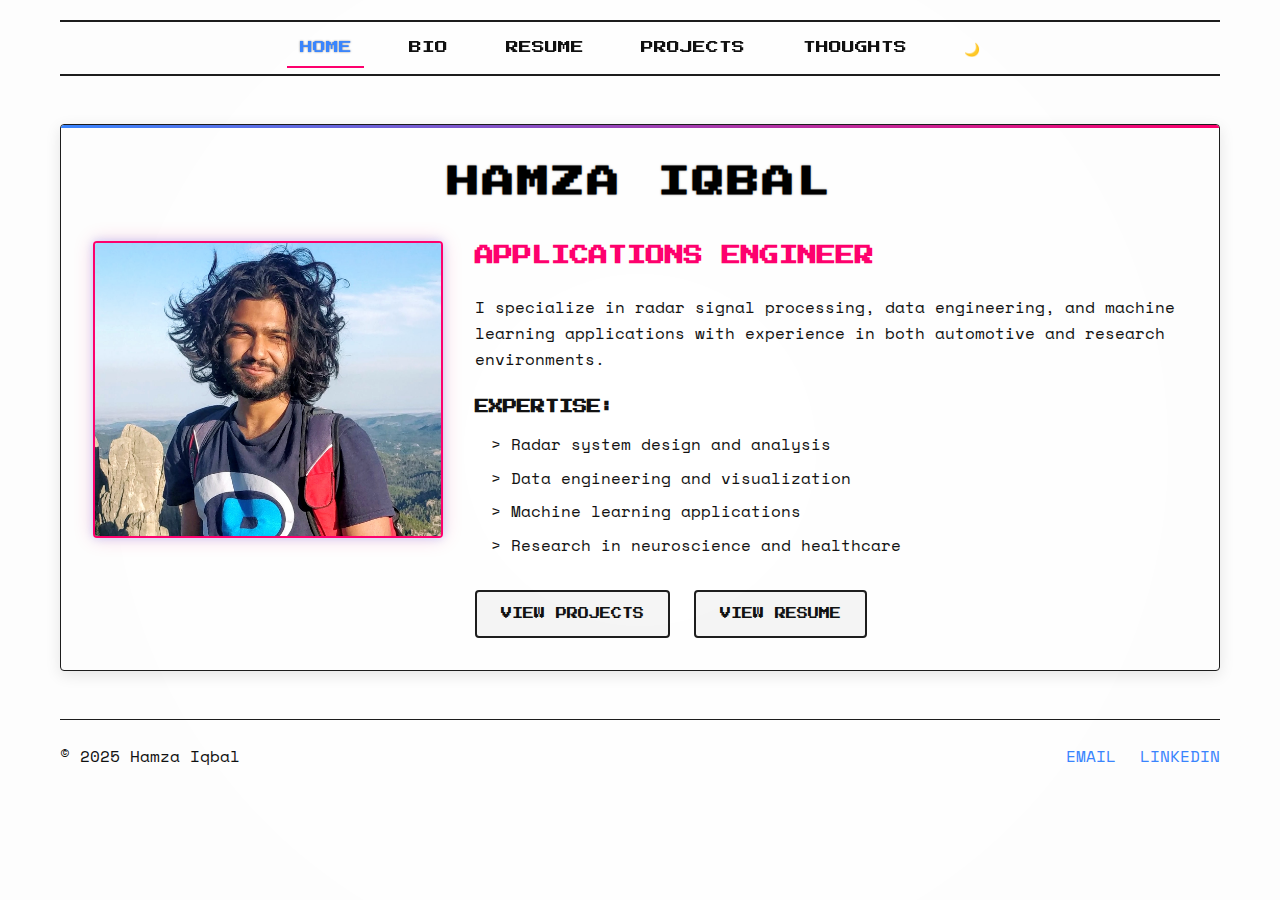
<file: index.html>
<!DOCTYPE html>
<html lang="en">
<head>
    <meta charset="UTF-8">
    <meta name="viewport" content="width=device-width, initial-scale=1.0">
    <title>Hamza Iqbal | Radar Systems Engineer</title>
    <link rel="stylesheet" href="styles.css">
    <link href="https://fonts.googleapis.com/css2?family=VT323&family=Press+Start+2P&family=Space+Mono:wght@400;700&display=swap" rel="stylesheet">
</head>
<body>
    <div class="retro-container">
        <nav>
            <ul>
                <li><a href="index.html" class="active">HOME</a></li>
                <li><a href="bio.html">BIO</a></li>
                <li><a href="resume.html">RESUME</a></li>
                <li><a href="projects.html">PROJECTS</a></li>
                <li><a href="thoughts.html">THOUGHTS</a></li>
                <li>
                    <a href="#" id="theme-toggle">🌙</a>
                </li>
            </ul>
        </nav>

        <main>
            <section id="home" class="content-section">
                <div class="glitch-box">
                    <h2 class="glitch" data-text="HAMZA IQBAL">HAMZA IQBAL</h2>
                </div>
                <div class="home-content">
                    <div class="profile-pic-container">
                        <img src="pictures/hamza_profile_pic.JPG" alt="Hamza Iqbal" class="profile-pic">
                    </div>
                    <div class="home-intro">
                        <h3>APPLICATIONS ENGINEER</h3>
                        <p>I specialize in radar signal processing, data engineering, and machine learning applications with experience in both automotive and research environments.</p>
                        
                        <div class="home-expertise">
                            <h4>EXPERTISE:</h4>
                            <ul>
                                <li>> Radar system design and analysis</li>
                                <li>> Data engineering and visualization</li>
                                <li>> Machine learning applications</li>
                                <li>> Research in neuroscience and healthcare</li>
                            </ul>
                        </div>
                        
                        <div class="home-links">
                            <a href="projects.html" class="home-button">VIEW PROJECTS</a>
                            <a href="resume.html" class="home-button">VIEW RESUME</a>
                        </div>
                    </div>
                </div>
            </section>
        </main>

        <footer>
            <div class="footer-content">
                <p>&copy; 2025 Hamza Iqbal</p>
                <div class="footer-links">
                    <a href="mailto:1hamzaiqbal@gmail.com">EMAIL</a>
                    <a href="https://linkedin.com/in/1hamzaiqbal" target="_blank">LINKEDIN</a>
                </div>
            </div>
        </footer>
    </div>
    <div class="overlay"></div>
    <div class="scanlines"></div>
    <script src="script.js"></script>
</body>
</html>
</file>
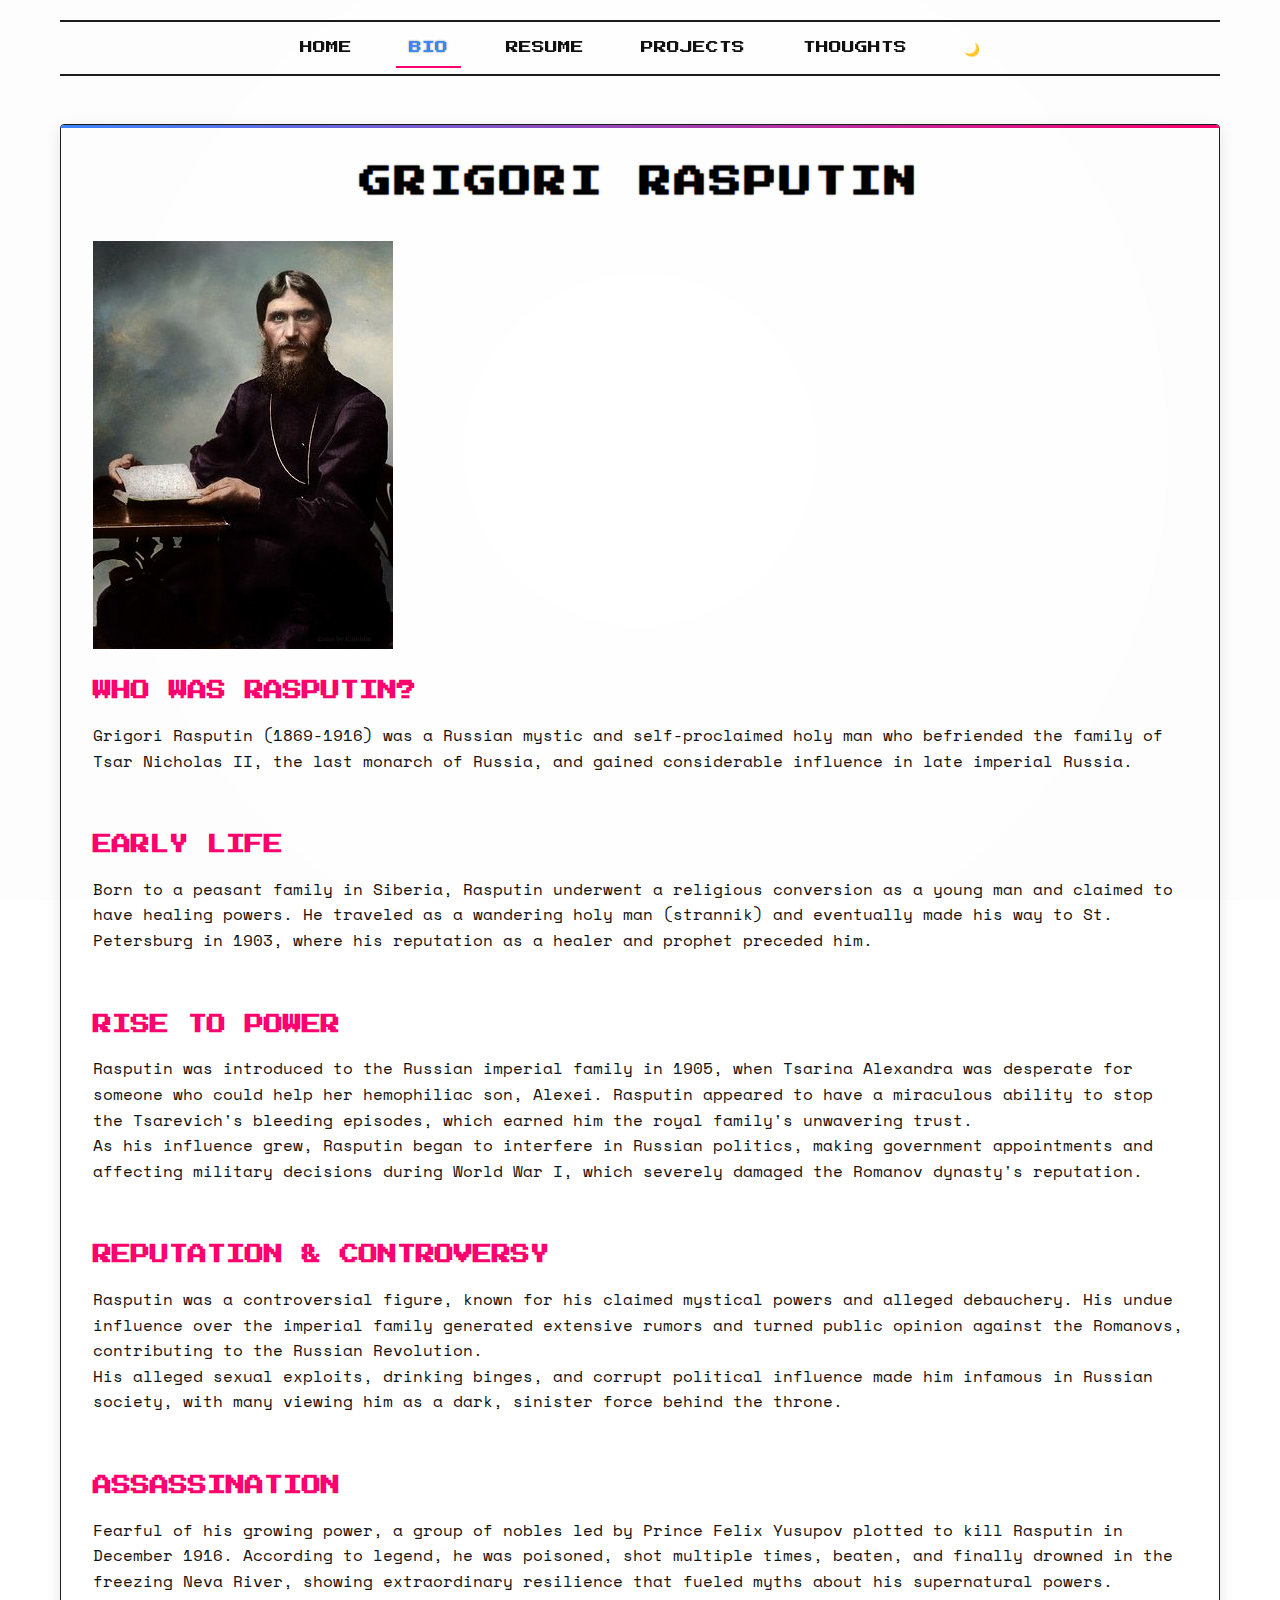
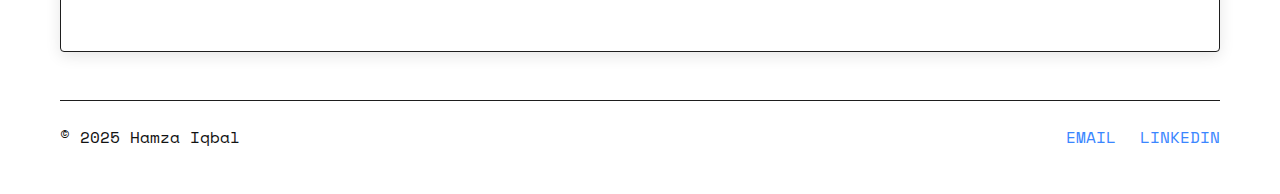
<file: bio.html>
<!DOCTYPE html>
<html lang="en">
<head>
    <meta charset="UTF-8">
    <meta name="viewport" content="width=device-width, initial-scale=1.0">
    <title>Bio | Hamza Iqbal</title>
    <link rel="stylesheet" href="styles.css">
    <link href="https://fonts.googleapis.com/css2?family=VT323&family=Press+Start+2P&family=Space+Mono:wght@400;700&display=swap" rel="stylesheet">
</head>
<body>
    <div class="retro-container">
        <nav>
            <ul>
                <li><a href="index.html">HOME</a></li>
                <li><a href="bio.html" class="active">BIO</a></li>
                <li><a href="resume.html">RESUME</a></li>
                <li><a href="projects.html">PROJECTS</a></li>
                <li><a href="thoughts.html">THOUGHTS</a></li>
                <li>
                    <a href="#" id="theme-toggle">🌙</a>
                </li>
            </ul>
        </nav>

        <main>
            <section id="bio" class="content-section">
                <div class="glitch-box">
                    <h2 class="glitch" data-text="GRIGORI RASPUTIN">GRIGORI RASPUTIN</h2>
                </div>
                
                <div class="bio-image">
                    <img src="pictures/rasputin.jpg" alt="Grigori Rasputin" style="max-width: 100%; margin-bottom: 20px;">
                </div>

                <div class="bio-content">
                    <div class="bio-section">
                        <h3>WHO WAS RASPUTIN?</h3>
                        <p>Grigori Rasputin (1869-1916) was a Russian mystic and self-proclaimed holy man who befriended the family of Tsar Nicholas II, the last monarch of Russia, and gained considerable influence in late imperial Russia.</p>
                    </div>

                    <div class="bio-section">
                        <h3>EARLY LIFE</h3>
                        <p>Born to a peasant family in Siberia, Rasputin underwent a religious conversion as a young man and claimed to have healing powers. He traveled as a wandering holy man (strannik) and eventually made his way to St. Petersburg in 1903, where his reputation as a healer and prophet preceded him.</p>
                    </div>

                    <div class="bio-section">
                        <h3>RISE TO POWER</h3>
                        <p>Rasputin was introduced to the Russian imperial family in 1905, when Tsarina Alexandra was desperate for someone who could help her hemophiliac son, Alexei. Rasputin appeared to have a miraculous ability to stop the Tsarevich's bleeding episodes, which earned him the royal family's unwavering trust.</p>
                        <p>As his influence grew, Rasputin began to interfere in Russian politics, making government appointments and affecting military decisions during World War I, which severely damaged the Romanov dynasty's reputation.</p>
                    </div>

                    <div class="bio-section">
                        <h3>REPUTATION & CONTROVERSY</h3>
                        <p>Rasputin was a controversial figure, known for his claimed mystical powers and alleged debauchery. His undue influence over the imperial family generated extensive rumors and turned public opinion against the Romanovs, contributing to the Russian Revolution.</p>
                        <p>His alleged sexual exploits, drinking binges, and corrupt political influence made him infamous in Russian society, with many viewing him as a dark, sinister force behind the throne.</p>
                    </div>

                    <div class="bio-section">
                        <h3>ASSASSINATION</h3>
                        <p>Fearful of his growing power, a group of nobles led by Prince Felix Yusupov plotted to kill Rasputin in December 1916. According to legend, he was poisoned, shot multiple times, beaten, and finally drowned in the freezing Neva River, showing extraordinary resilience that fueled myths about his supernatural powers.</p>
                    </div>
                </div>
            </section>
        </main>

        <footer>
            <div class="footer-content">
                <p>&copy; 2025 Hamza Iqbal</p>
                <div class="footer-links">
                    <a href="mailto:1hamzaiqbal@gmail.com">EMAIL</a>
                    <a href="https://linkedin.com/in/1hamzaiqbal" target="_blank">LINKEDIN</a>
                </div>
            </div>
        </footer>
    </div>
    <div class="overlay"></div>
    <div class="scanlines"></div>
    <script src="script.js"></script>
</body>
</html>
</file>
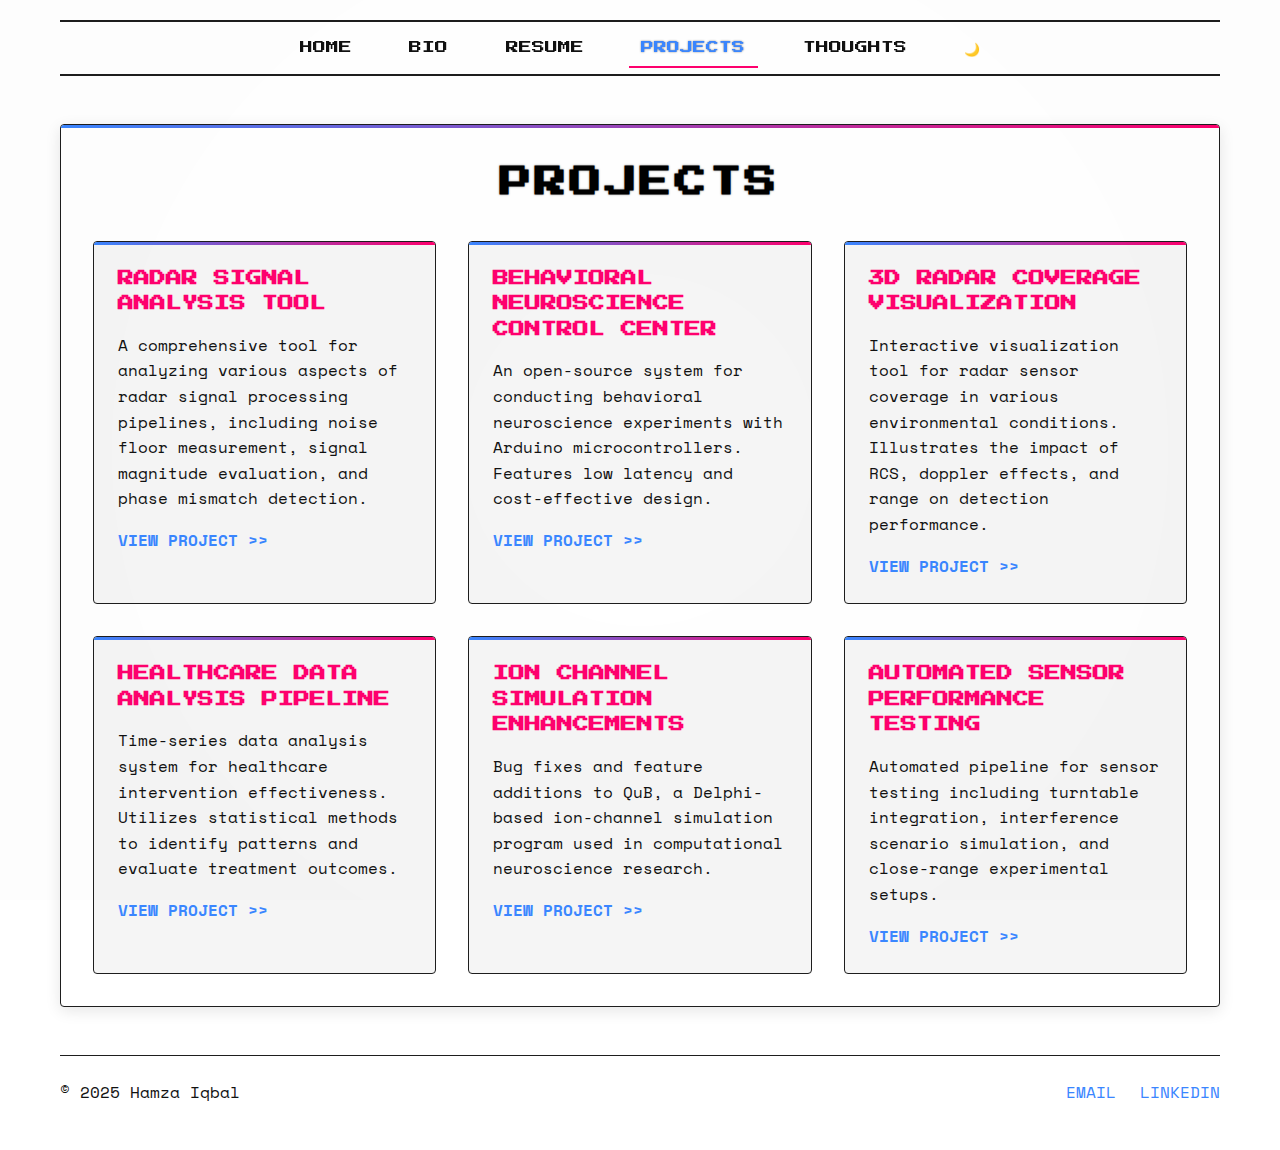
<file: projects.html>
<!DOCTYPE html>
<html lang="en">
<head>
    <meta charset="UTF-8">
    <meta name="viewport" content="width=device-width, initial-scale=1.0">
    <title>Projects | Hamza Iqbal</title>
    <link rel="stylesheet" href="styles.css">
    <link href="https://fonts.googleapis.com/css2?family=VT323&family=Press+Start+2P&family=Space+Mono:wght@400;700&display=swap" rel="stylesheet">
</head>
<body>
    <div class="retro-container">
        <nav>
            <ul>
                <li><a href="index.html">HOME</a></li>
                <li><a href="bio.html">BIO</a></li>
                <li><a href="resume.html">RESUME</a></li>
                <li><a href="projects.html" class="active">PROJECTS</a></li>
                <li><a href="thoughts.html">THOUGHTS</a></li>
                <li>
                    <a href="#" id="theme-toggle">🌙</a>
                </li>
            </ul>
        </nav>

        <main>
            <section id="projects" class="content-section">
                <div class="glitch-box">
                    <h2 class="glitch" data-text="PROJECTS">PROJECTS</h2>
                </div>

                <div class="projects-grid">
                    <!-- Project 1 -->
                    <div class="project-card">
                        <h3 class="project-title">RADAR SIGNAL ANALYSIS TOOL</h3>
                        <p class="project-description">A comprehensive tool for analyzing various aspects of radar signal processing pipelines, including noise floor measurement, signal magnitude evaluation, and phase mismatch detection.</p>
                        <a href="projects/radar-signal-analysis.html" class="project-link">VIEW PROJECT >></a>
                    </div>
                    
                    <!-- Project 2 -->
                    <div class="project-card">
                        <h3 class="project-title">BEHAVIORAL NEUROSCIENCE CONTROL CENTER</h3>
                        <p class="project-description">An open-source system for conducting behavioral neuroscience experiments with Arduino microcontrollers. Features low latency and cost-effective design.</p>
                        <a href="projects/neuroscience-control.html" class="project-link">VIEW PROJECT >></a>
                    </div>
                    
                    <!-- Project 3 -->
                    <div class="project-card">
                        <h3 class="project-title">3D RADAR COVERAGE VISUALIZATION</h3>
                        <p class="project-description">Interactive visualization tool for radar sensor coverage in various environmental conditions. Illustrates the impact of RCS, doppler effects, and range on detection performance.</p>
                        <a href="projects/radar-coverage-viz.html" class="project-link">VIEW PROJECT >></a>
                    </div>
                    
                    <!-- Project 4 -->
                    <div class="project-card">
                        <h3 class="project-title">HEALTHCARE DATA ANALYSIS PIPELINE</h3>
                        <p class="project-description">Time-series data analysis system for healthcare intervention effectiveness. Utilizes statistical methods to identify patterns and evaluate treatment outcomes.</p>
                        <a href="projects/healthcare-data-pipeline.html" class="project-link">VIEW PROJECT >></a>
                    </div>
                    
                    <!-- Project 5 -->
                    <div class="project-card">
                        <h3 class="project-title">ION CHANNEL SIMULATION ENHANCEMENTS</h3>
                        <p class="project-description">Bug fixes and feature additions to QuB, a Delphi-based ion-channel simulation program used in computational neuroscience research.</p>
                        <a href="projects/ion-channel-simulation.html" class="project-link">VIEW PROJECT >></a>
                    </div>
                    
                    <!-- Project 6 -->
                    <div class="project-card">
                        <h3 class="project-title">AUTOMATED SENSOR PERFORMANCE TESTING</h3>
                        <p class="project-description">Automated pipeline for sensor testing including turntable integration, interference scenario simulation, and close-range experimental setups.</p>
                        <a href="projects/sensor-testing.html" class="project-link">VIEW PROJECT >></a>
                    </div>
                </div>
            </section>
        </main>

        <footer>
            <div class="footer-content">
                <p>&copy; 2025 Hamza Iqbal</p>
                <div class="footer-links">
                    <a href="mailto:1hamzaiqbal@gmail.com">EMAIL</a>
                    <a href="https://linkedin.com/in/1hamzaiqbal" target="_blank">LINKEDIN</a>
                </div>
            </div>
        </footer>
    </div>
    <div class="overlay"></div>
    <div class="scanlines"></div>
    <script src="script.js"></script>
</body>
</html>
</file>
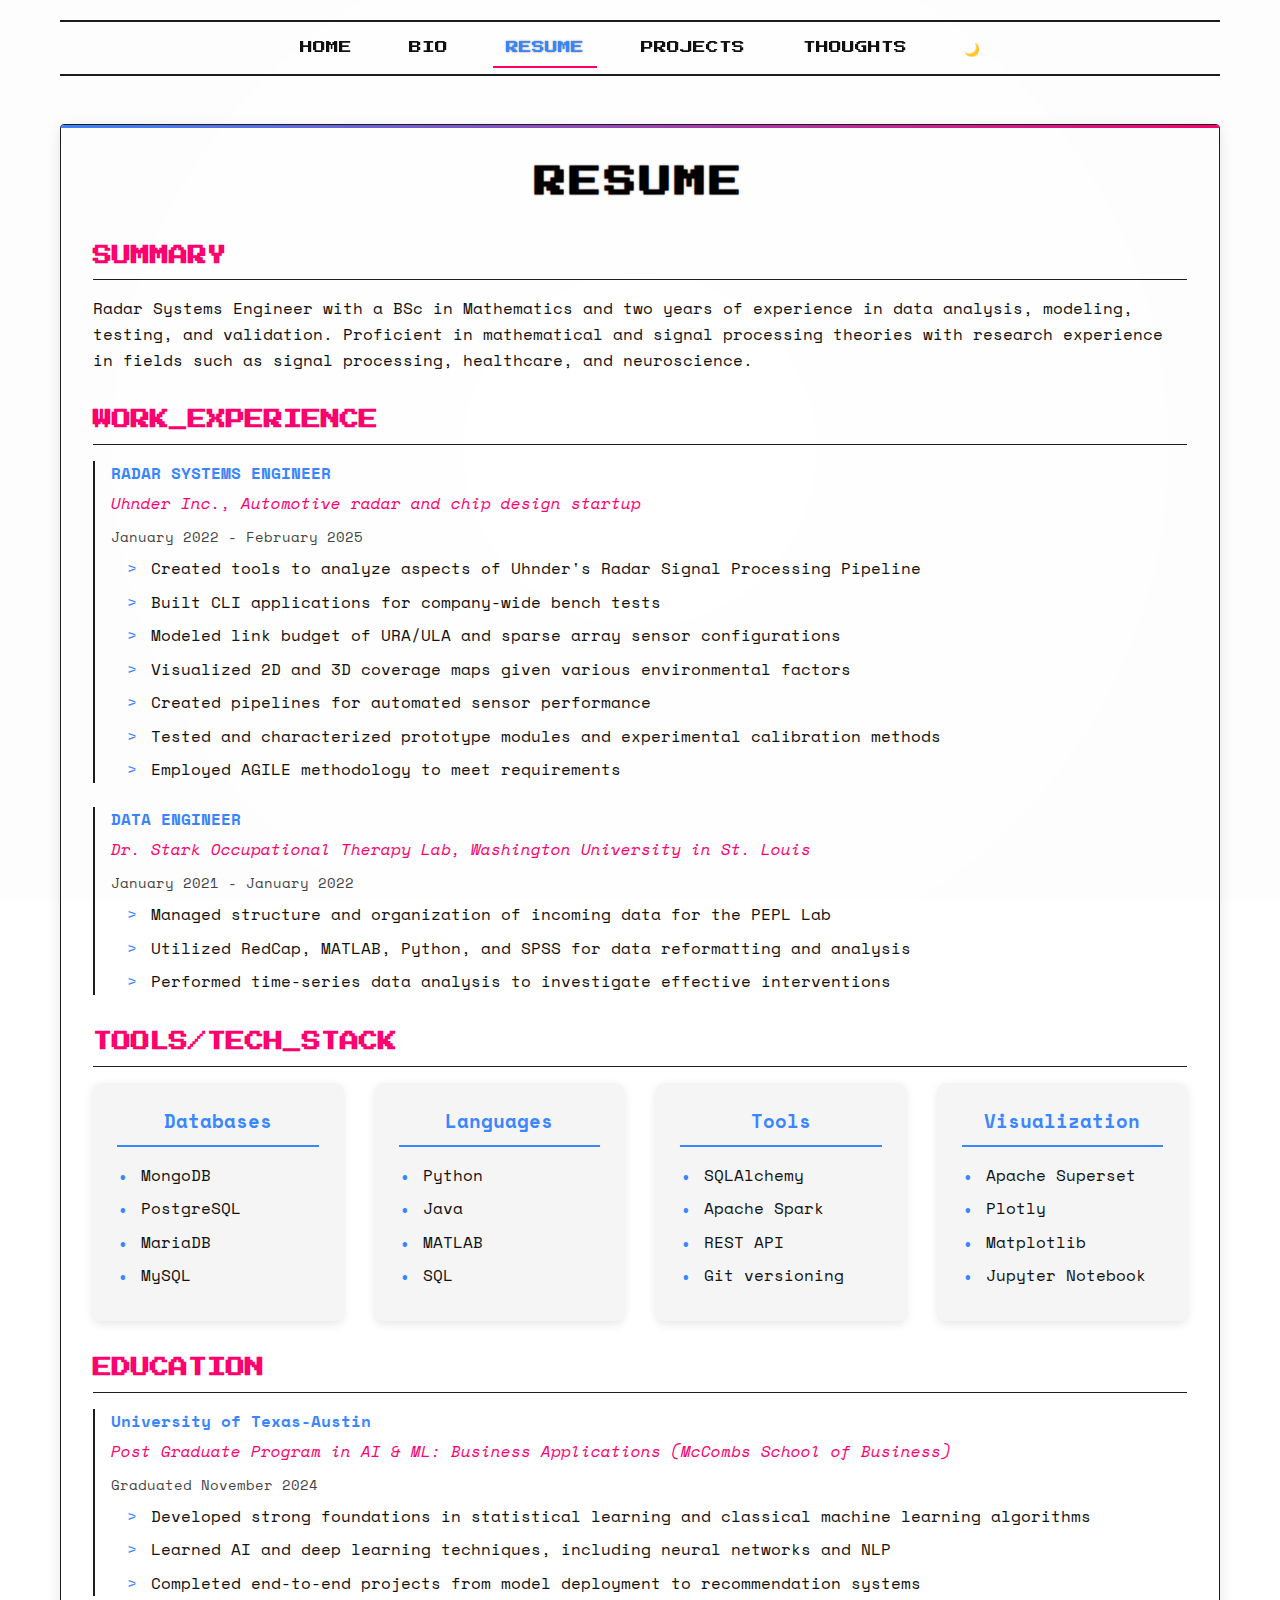
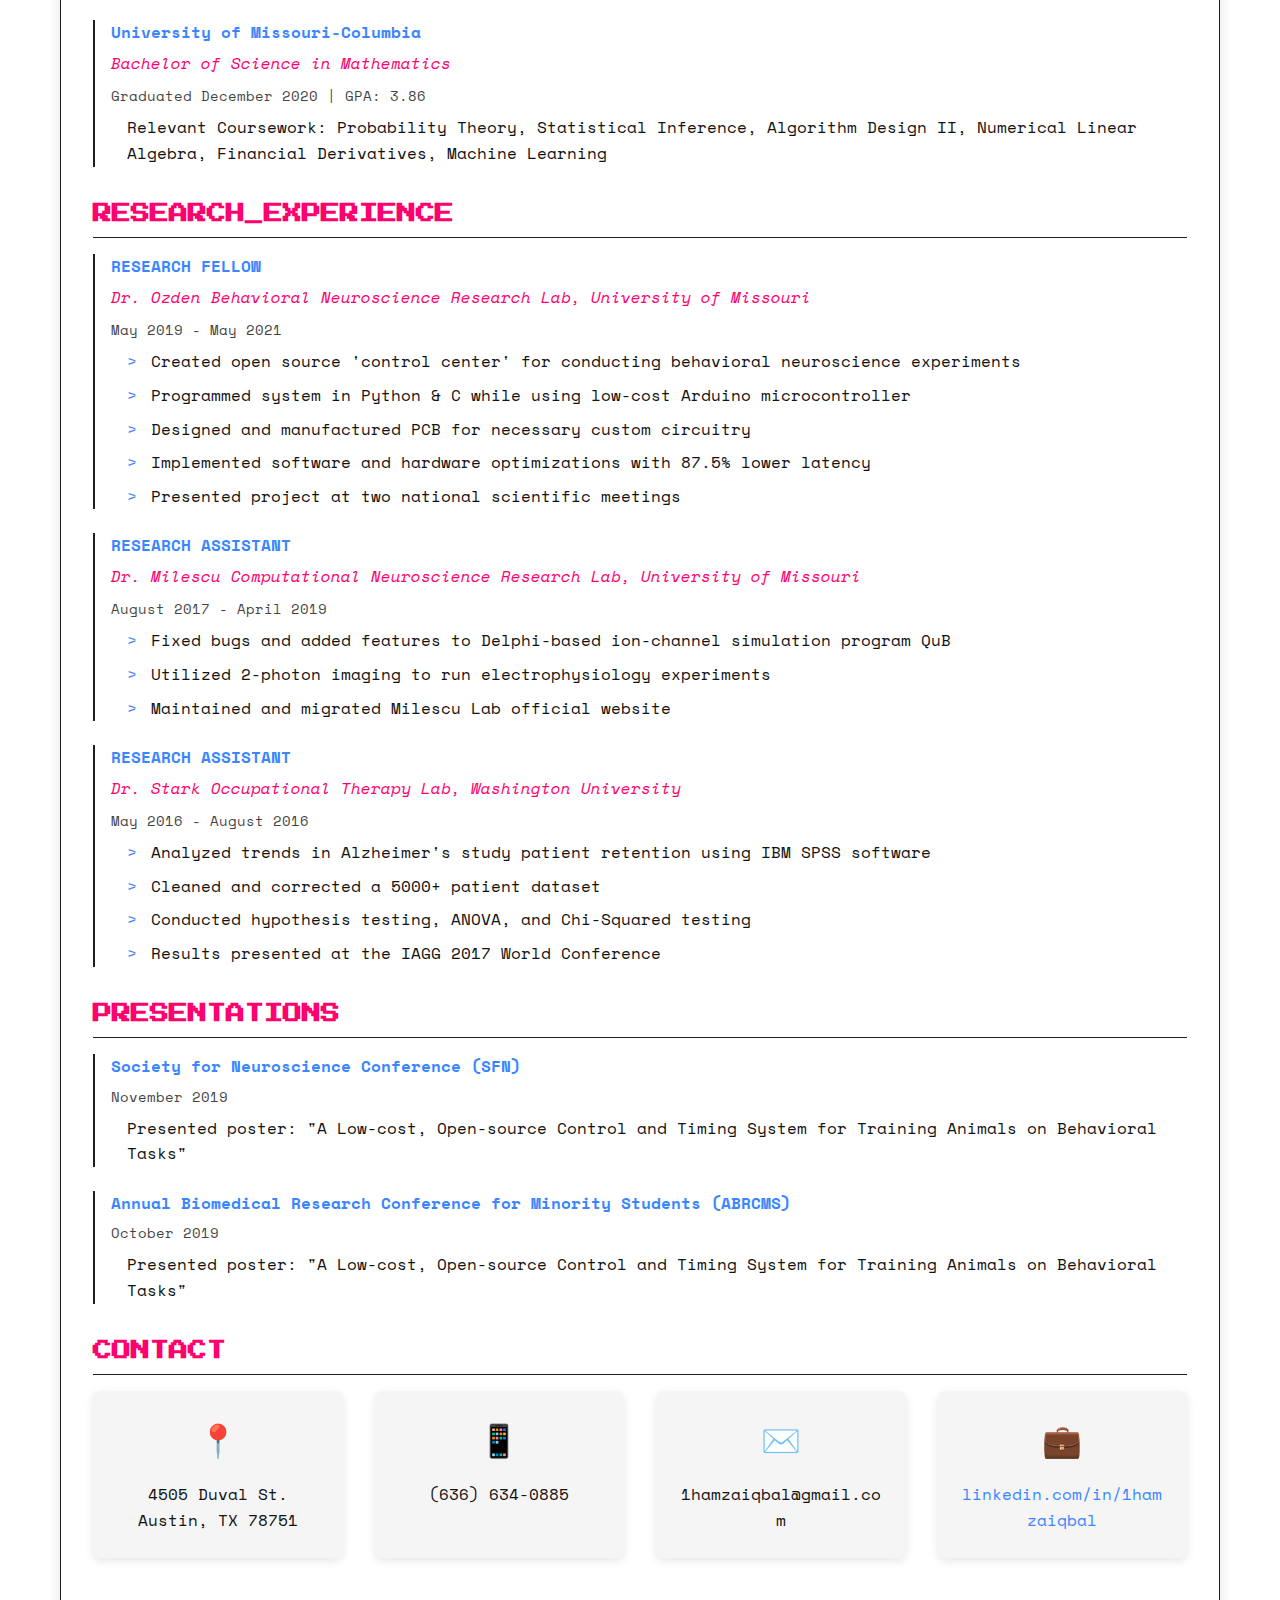
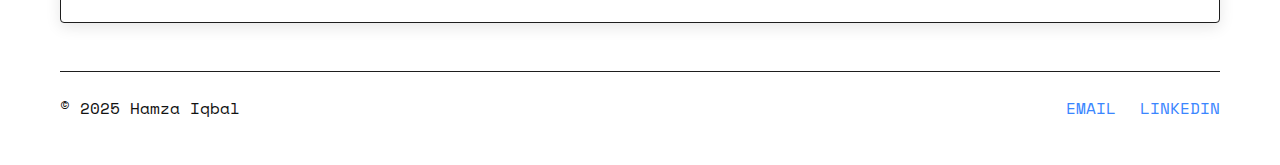
<file: resume.html>
<!DOCTYPE html>
<html lang="en">
<head>
    <meta charset="UTF-8">
    <meta name="viewport" content="width=device-width, initial-scale=1.0">
    <title>Resume | Hamza Iqbal</title>
    <link rel="stylesheet" href="styles.css">
    <link href="https://fonts.googleapis.com/css2?family=VT323&family=Press+Start+2P&family=Space+Mono:wght@400;700&display=swap" rel="stylesheet">
</head>
<body>
    <div class="retro-container">
        <nav>
            <ul>
                <li><a href="index.html">HOME</a></li>
                <li><a href="bio.html">BIO</a></li>
                <li><a href="resume.html" class="active">RESUME</a></li>
                <li><a href="projects.html">PROJECTS</a></li>
                <li><a href="thoughts.html">THOUGHTS</a></li>
                <li>
                    <a href="#" id="theme-toggle">🌙</a>
                </li>
            </ul>
        </nav>

        <main>
            <section id="resume" class="content-section">
                <div class="glitch-box">
                    <h2 class="glitch" data-text="RESUME">RESUME</h2>
                </div>

                <div class="resume-content">
                    <!-- Summary -->
                    <div class="resume-section">
                        <h3 class="resume-heading">SUMMARY</h3>
                        <p>Radar Systems Engineer with a BSc in Mathematics and two years of experience in data analysis, modeling, testing, and validation. Proficient in mathematical and signal processing theories with research experience in fields such as signal processing, healthcare, and neuroscience.</p>
                    </div>
                    
                    <!-- Work Experience -->
                    <div class="resume-section">
                        <h3 class="resume-heading">WORK_EXPERIENCE</h3>
                        
                        <div class="resume-item">
                            <div class="resume-item-title">RADAR SYSTEMS ENGINEER</div>
                            <div class="resume-item-subtitle">Uhnder Inc., Automotive radar and chip design startup</div>
                            <div class="resume-item-period">January 2022 - February 2025</div>
                            <ul class="resume-item-description">
                                <li>Created tools to analyze aspects of Uhnder's Radar Signal Processing Pipeline</li>
                                <li>Built CLI applications for company-wide bench tests</li>
                                <li>Modeled link budget of URA/ULA and sparse array sensor configurations</li>
                                <li>Visualized 2D and 3D coverage maps given various environmental factors</li>
                                <li>Created pipelines for automated sensor performance</li>
                                <li>Tested and characterized prototype modules and experimental calibration methods</li>
                                <li>Employed AGILE methodology to meet requirements</li>
                            </ul>
                        </div>
                        
                        <div class="resume-item">
                            <div class="resume-item-title">DATA ENGINEER</div>
                            <div class="resume-item-subtitle">Dr. Stark Occupational Therapy Lab, Washington University in St. Louis</div>
                            <div class="resume-item-period">January 2021 - January 2022</div>
                            <ul class="resume-item-description">
                                <li>Managed structure and organization of incoming data for the PEPL Lab</li>
                                <li>Utilized RedCap, MATLAB, Python, and SPSS for data reformatting and analysis</li>
                                <li>Performed time-series data analysis to investigate effective interventions</li>
                            </ul>
                        </div>
                    </div>
                    
                    <!-- Tools/Tech Stack -->
                    <div class="resume-section">
                        <h3 class="resume-heading">TOOLS/TECH_STACK</h3>
                        
                        <div class="skills-container">
                            <div class="skill-category">
                                <h3>Databases</h3>
                                <ul>
                                    <li>MongoDB</li>
                                    <li>PostgreSQL</li>
                                    <li>MariaDB</li>
                                    <li>MySQL</li>
                                </ul>
                            </div>
                            <div class="skill-category">
                                <h3>Languages</h3>
                                <ul>
                                    <li>Python</li>
                                    <li>Java</li>
                                    <li>MATLAB</li>
                                    <li>SQL</li>
                                </ul>
                            </div>
                            <div class="skill-category">
                                <h3>Tools</h3>
                                <ul>
                                    <li>SQLAlchemy</li>
                                    <li>Apache Spark</li>
                                    <li>REST API</li>
                                    <li>Git versioning</li>
                                </ul>
                            </div>
                            <div class="skill-category">
                                <h3>Visualization</h3>
                                <ul>
                                    <li>Apache Superset</li>
                                    <li>Plotly</li>
                                    <li>Matplotlib</li>
                                    <li>Jupyter Notebook</li>
                                </ul>
                            </div>
                        </div>
                    </div>
                    
                    <!-- Education -->
                    <div class="resume-section">
                        <h3 class="resume-heading">EDUCATION</h3>
                        
                        <div class="resume-item">
                            <div class="resume-item-title">University of Texas-Austin</div>
                            <div class="resume-item-subtitle">Post Graduate Program in AI & ML: Business Applications (McCombs School of Business)</div>
                            <div class="resume-item-period">Graduated November 2024</div>
                            <ul class="resume-item-description">
                                <li>Developed strong foundations in statistical learning and classical machine learning algorithms</li>
                                <li>Learned AI and deep learning techniques, including neural networks and NLP</li>
                                <li>Completed end-to-end projects from model deployment to recommendation systems</li>
                            </ul>
                        </div>
                        
                        <div class="resume-item">
                            <div class="resume-item-title">University of Missouri-Columbia</div>
                            <div class="resume-item-subtitle">Bachelor of Science in Mathematics</div>
                            <div class="resume-item-period">Graduated December 2020 | GPA: 3.86</div>
                            <p class="resume-item-description">Relevant Coursework: Probability Theory, Statistical Inference, Algorithm Design II, Numerical Linear Algebra, Financial Derivatives, Machine Learning</p>
                        </div>
                    </div>
                    
                    <!-- Research Experience -->
                    <div class="resume-section">
                        <h3 class="resume-heading">RESEARCH_EXPERIENCE</h3>
                        
                        <div class="resume-item">
                            <div class="resume-item-title">RESEARCH FELLOW</div>
                            <div class="resume-item-subtitle">Dr. Ozden Behavioral Neuroscience Research Lab, University of Missouri</div>
                            <div class="resume-item-period">May 2019 - May 2021</div>
                            <ul class="resume-item-description">
                                <li>Created open source 'control center' for conducting behavioral neuroscience experiments</li>
                                <li>Programmed system in Python & C while using low-cost Arduino microcontroller</li>
                                <li>Designed and manufactured PCB for necessary custom circuitry</li>
                                <li>Implemented software and hardware optimizations with 87.5% lower latency</li>
                                <li>Presented project at two national scientific meetings</li>
                            </ul>
                        </div>
                        
                        <div class="resume-item">
                            <div class="resume-item-title">RESEARCH ASSISTANT</div>
                            <div class="resume-item-subtitle">Dr. Milescu Computational Neuroscience Research Lab, University of Missouri</div>
                            <div class="resume-item-period">August 2017 - April 2019</div>
                            <ul class="resume-item-description">
                                <li>Fixed bugs and added features to Delphi-based ion-channel simulation program QuB</li>
                                <li>Utilized 2-photon imaging to run electrophysiology experiments</li>
                                <li>Maintained and migrated Milescu Lab official website</li>
                            </ul>
                        </div>
                        
                        <div class="resume-item">
                            <div class="resume-item-title">RESEARCH ASSISTANT</div>
                            <div class="resume-item-subtitle">Dr. Stark Occupational Therapy Lab, Washington University</div>
                            <div class="resume-item-period">May 2016 - August 2016</div>
                            <ul class="resume-item-description">
                                <li>Analyzed trends in Alzheimer's study patient retention using IBM SPSS software</li>
                                <li>Cleaned and corrected a 5000+ patient dataset</li>
                                <li>Conducted hypothesis testing, ANOVA, and Chi-Squared testing</li>
                                <li>Results presented at the IAGG 2017 World Conference</li>
                            </ul>
                        </div>
                    </div>
                    
                    <!-- Presentations -->
                    <div class="resume-section">
                        <h3 class="resume-heading">PRESENTATIONS</h3>
                        
                        <div class="resume-item">
                            <div class="resume-item-title">Society for Neuroscience Conference (SFN)</div>
                            <div class="resume-item-period">November 2019</div>
                            <p class="resume-item-description">Presented poster: "A Low-cost, Open-source Control and Timing System for Training Animals on Behavioral Tasks"</p>
                        </div>
                        
                        <div class="resume-item">
                            <div class="resume-item-title">Annual Biomedical Research Conference for Minority Students (ABRCMS)</div>
                            <div class="resume-item-period">October 2019</div>
                            <p class="resume-item-description">Presented poster: "A Low-cost, Open-source Control and Timing System for Training Animals on Behavioral Tasks"</p>
                        </div>
                    </div>
                    
                    <!-- Contact -->
                    <div class="resume-section">
                        <h3 class="resume-heading">CONTACT</h3>
                        
                        <div class="contact-info">
                            <div class="contact-item">
                                <span class="icon">📍</span>
                                <p>4505 Duval St. Austin, TX 78751</p>
                            </div>
                            <div class="contact-item">
                                <span class="icon">📱</span>
                                <p>(636) 634-0885</p>
                            </div>
                            <div class="contact-item">
                                <span class="icon">✉️</span>
                                <p>1hamzaiqbal@gmail.com</p>
                            </div>
                            <div class="contact-item">
                                <span class="icon">💼</span>
                                <p><a href="https://linkedin.com/in/1hamzaiqbal" target="_blank">linkedin.com/in/1hamzaiqbal</a></p>
                            </div>
                        </div>
                    </div>
                </div>
            </section>
        </main>

        <footer>
            <div class="footer-content">
                <p>&copy; 2025 Hamza Iqbal</p>
                <div class="footer-links">
                    <a href="mailto:1hamzaiqbal@gmail.com">EMAIL</a>
                    <a href="https://linkedin.com/in/1hamzaiqbal" target="_blank">LINKEDIN</a>
                </div>
            </div>
        </footer>
    </div>
    <div class="overlay"></div>
    <div class="scanlines"></div>
    <script src="script.js"></script>
</body>
</html>
</file>
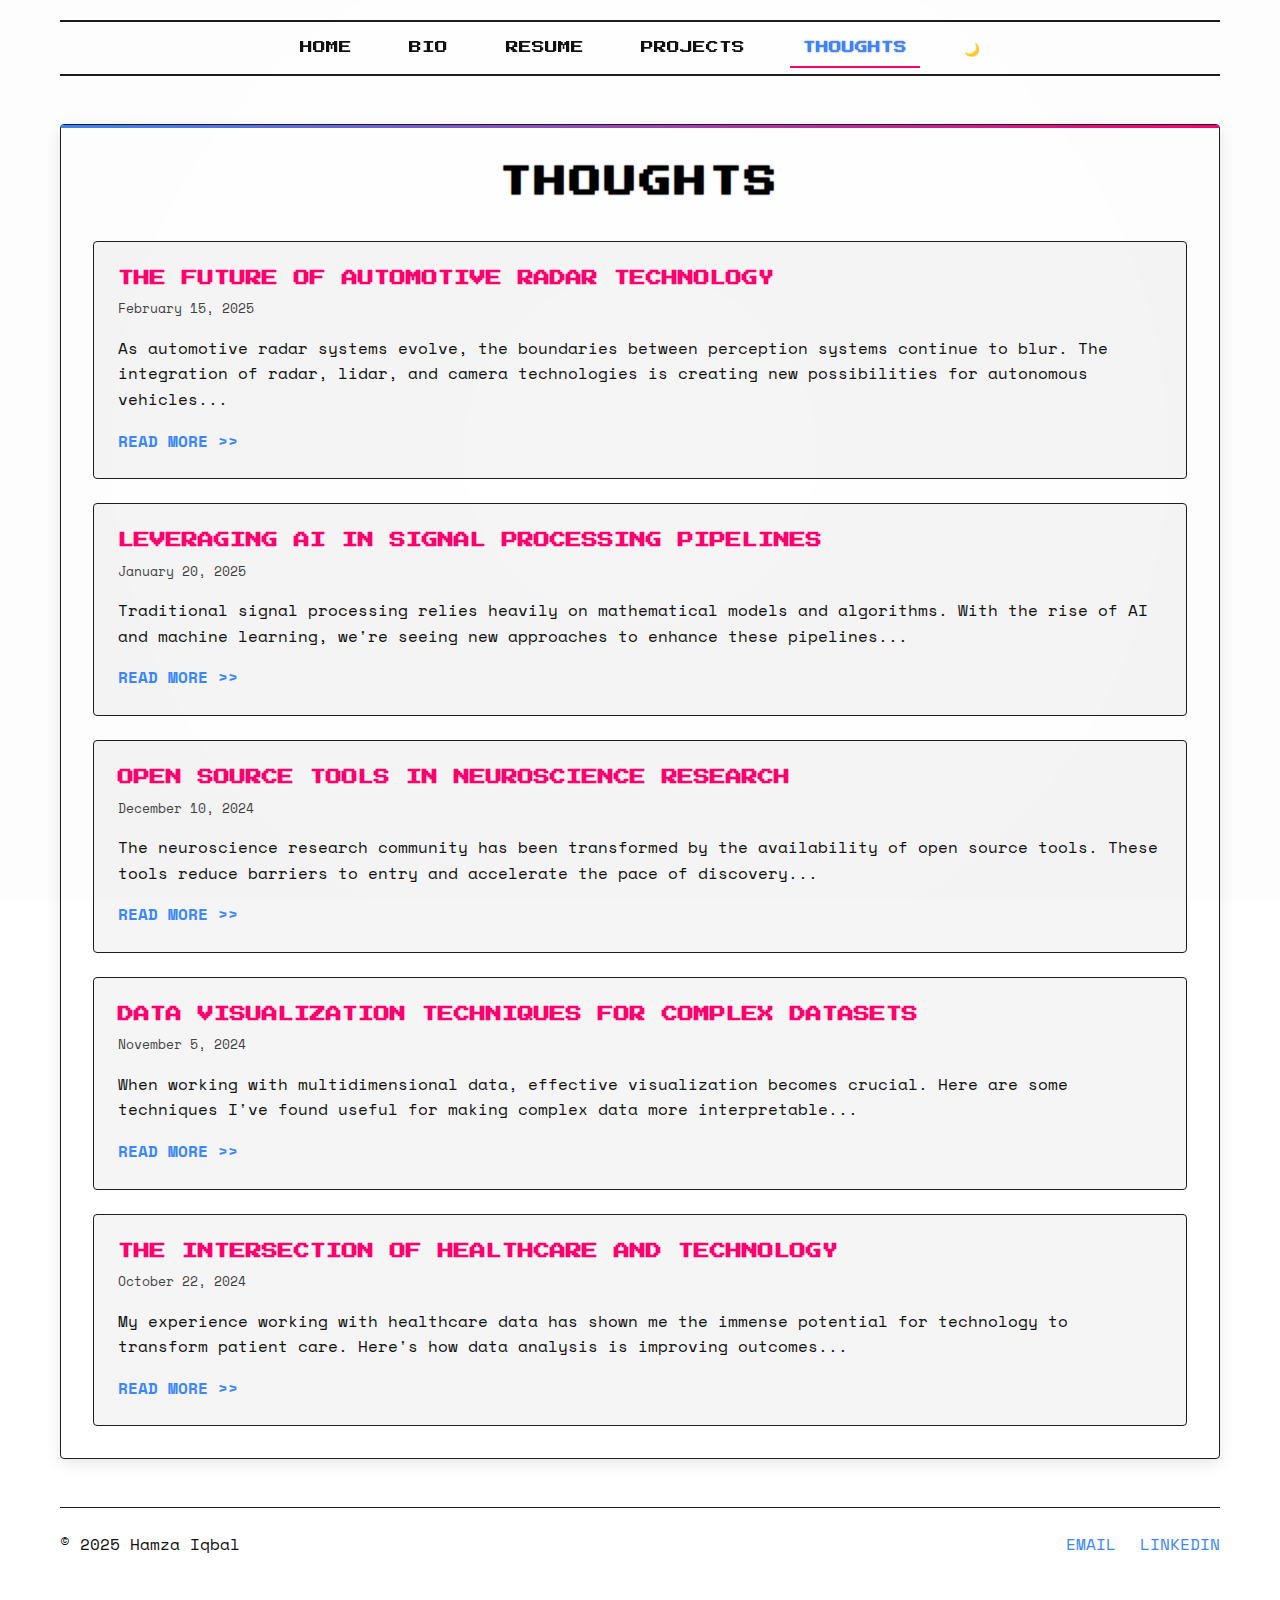
<file: thoughts.html>
<!DOCTYPE html>
<html lang="en">
<head>
    <meta charset="UTF-8">
    <meta name="viewport" content="width=device-width, initial-scale=1.0">
    <title>Thoughts | Hamza Iqbal</title>
    <link rel="stylesheet" href="styles.css">
    <link href="https://fonts.googleapis.com/css2?family=VT323&family=Press+Start+2P&family=Space+Mono:wght@400;700&display=swap" rel="stylesheet">
</head>
<body>
    <div class="retro-container">
        <nav>
            <ul>
                <li><a href="index.html">HOME</a></li>
                <li><a href="bio.html">BIO</a></li>
                <li><a href="resume.html">RESUME</a></li>
                <li><a href="projects.html">PROJECTS</a></li>
                <li><a href="thoughts.html" class="active">THOUGHTS</a></li>
                <li>
                    <a href="#" id="theme-toggle">🌙</a>
                </li>
            </ul>
        </nav>

        <main>
            <section id="thoughts" class="content-section">
                <div class="glitch-box">
                    <h2 class="glitch" data-text="THOUGHTS">THOUGHTS</h2>
                </div>

                <div class="thoughts-list">
                    <!-- Thought 1 -->
                    <div class="thought-item">
                        <h3 class="thought-title">THE FUTURE OF AUTOMOTIVE RADAR TECHNOLOGY</h3>
                        <div class="thought-date">February 15, 2025</div>
                        <p class="thought-preview">As automotive radar systems evolve, the boundaries between perception systems continue to blur. The integration of radar, lidar, and camera technologies is creating new possibilities for autonomous vehicles...</p>
                        <a href="thoughts/future-of-automotive-radar.html" class="thought-link">READ MORE >></a>
                    </div>
                    
                    <!-- Thought 2 -->
                    <div class="thought-item">
                        <h3 class="thought-title">LEVERAGING AI IN SIGNAL PROCESSING PIPELINES</h3>
                        <div class="thought-date">January 20, 2025</div>
                        <p class="thought-preview">Traditional signal processing relies heavily on mathematical models and algorithms. With the rise of AI and machine learning, we're seeing new approaches to enhance these pipelines...</p>
                        <a href="thoughts/ai-in-signal-processing.html" class="thought-link">READ MORE >></a>
                    </div>
                    
                    <!-- Thought 3 -->
                    <div class="thought-item">
                        <h3 class="thought-title">OPEN SOURCE TOOLS IN NEUROSCIENCE RESEARCH</h3>
                        <div class="thought-date">December 10, 2024</div>
                        <p class="thought-preview">The neuroscience research community has been transformed by the availability of open source tools. These tools reduce barriers to entry and accelerate the pace of discovery...</p>
                        <a href="thoughts/open-source-in-neuroscience.html" class="thought-link">READ MORE >></a>
                    </div>
                    
                    <!-- Thought 4 -->
                    <div class="thought-item">
                        <h3 class="thought-title">DATA VISUALIZATION TECHNIQUES FOR COMPLEX DATASETS</h3>
                        <div class="thought-date">November 5, 2024</div>
                        <p class="thought-preview">When working with multidimensional data, effective visualization becomes crucial. Here are some techniques I've found useful for making complex data more interpretable...</p>
                        <a href="thoughts/data-visualization-techniques.html" class="thought-link">READ MORE >></a>
                    </div>
                    
                    <!-- Thought 5 -->
                    <div class="thought-item">
                        <h3 class="thought-title">THE INTERSECTION OF HEALTHCARE AND TECHNOLOGY</h3>
                        <div class="thought-date">October 22, 2024</div>
                        <p class="thought-preview">My experience working with healthcare data has shown me the immense potential for technology to transform patient care. Here's how data analysis is improving outcomes...</p>
                        <a href="thoughts/healthcare-and-technology.html" class="thought-link">READ MORE >></a>
                    </div>
                </div>
            </section>
        </main>

        <footer>
            <div class="footer-content">
                <p>&copy; 2025 Hamza Iqbal</p>
                <div class="footer-links">
                    <a href="mailto:1hamzaiqbal@gmail.com">EMAIL</a>
                    <a href="https://linkedin.com/in/1hamzaiqbal" target="_blank">LINKEDIN</a>
                </div>
            </div>
        </footer>
    </div>
    <div class="overlay"></div>
    <div class="scanlines"></div>
    <script src="script.js"></script>
</body>
</html>
</file>
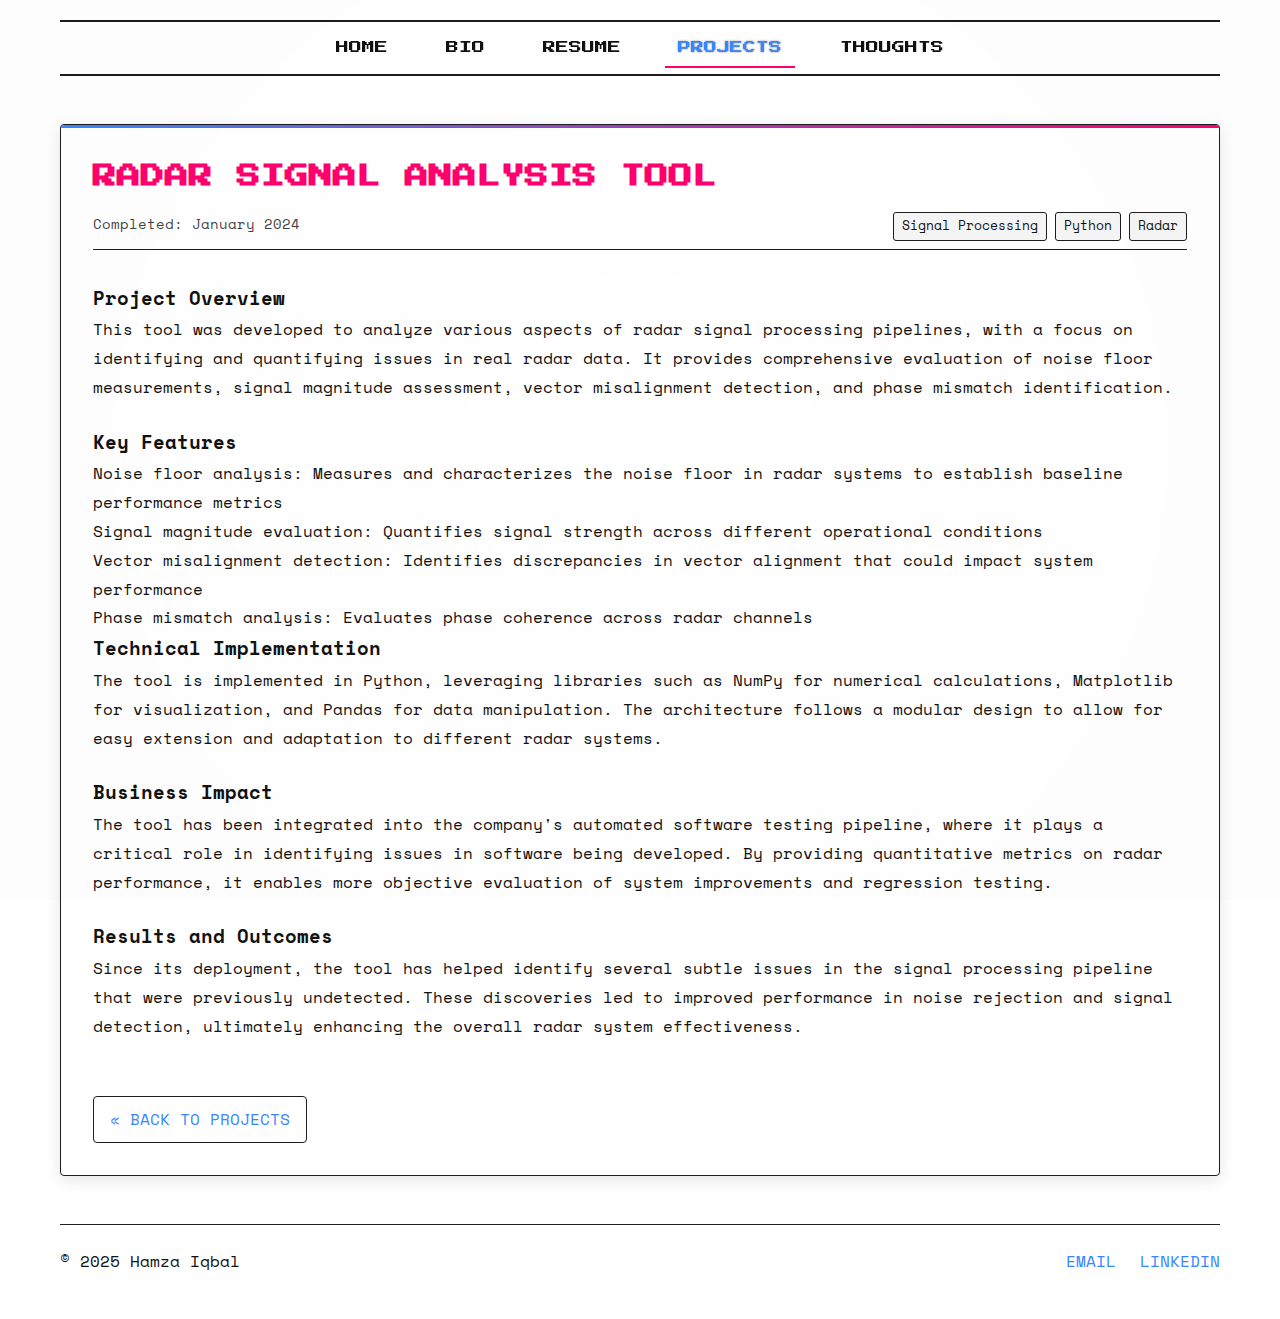
<file: projects/radar-signal-analysis.html>
<!DOCTYPE html>
<html lang="en">
<head>
    <meta charset="UTF-8">
    <meta name="viewport" content="width=device-width, initial-scale=1.0">
    <title>Radar Signal Analysis Tool | Projects | Hamza Iqbal</title>
    <link rel="stylesheet" href="../styles.css">
    <link href="https://fonts.googleapis.com/css2?family=VT323&family=Press+Start+2P&family=Space+Mono:wght@400;700&display=swap" rel="stylesheet">
</head>
<body>
    <div class="retro-container">
        <nav>
            <ul>
                <li><a href="../index.html">HOME</a></li>
                <li><a href="../bio.html">BIO</a></li>
                <li><a href="../resume.html">RESUME</a></li>
                <li><a href="../projects.html" class="active">PROJECTS</a></li>
                <li><a href="../thoughts.html">THOUGHTS</a></li>
            </ul>
        </nav>

        <main>
            <section id="project-detail" class="content-section">
                <div class="detail-header">
                    <h1 class="detail-title">RADAR SIGNAL ANALYSIS TOOL</h1>
                    <div class="detail-meta">
                        <div class="detail-date">Completed: January 2024</div>
                        <div class="detail-tags">
                            <span class="detail-tag">Signal Processing</span>
                            <span class="detail-tag">Python</span>
                            <span class="detail-tag">Radar</span>
                        </div>
                    </div>
                </div>

                <div class="detail-content">
                    <h3>Project Overview</h3>
                    <p>This tool was developed to analyze various aspects of radar signal processing pipelines, with a focus on identifying and quantifying issues in real radar data. It provides comprehensive evaluation of noise floor measurements, signal magnitude assessment, vector misalignment detection, and phase mismatch identification.</p>

                    <h3>Key Features</h3>
                    <ul>
                        <li>Noise floor analysis: Measures and characterizes the noise floor in radar systems to establish baseline performance metrics</li>
                        <li>Signal magnitude evaluation: Quantifies signal strength across different operational conditions</li>
                        <li>Vector misalignment detection: Identifies discrepancies in vector alignment that could impact system performance</li>
                        <li>Phase mismatch analysis: Evaluates phase coherence across radar channels</li>
                    </ul>

                    <h3>Technical Implementation</h3>
                    <p>The tool is implemented in Python, leveraging libraries such as NumPy for numerical calculations, Matplotlib for visualization, and Pandas for data manipulation. The architecture follows a modular design to allow for easy extension and adaptation to different radar systems.</p>

                    <h3>Business Impact</h3>
                    <p>The tool has been integrated into the company's automated software testing pipeline, where it plays a critical role in identifying issues in software being developed. By providing quantitative metrics on radar performance, it enables more objective evaluation of system improvements and regression testing.</p>

                    <h3>Results and Outcomes</h3>
                    <p>Since its deployment, the tool has helped identify several subtle issues in the signal processing pipeline that were previously undetected. These discoveries led to improved performance in noise rejection and signal detection, ultimately enhancing the overall radar system effectiveness.</p>

                    <a href="../projects.html" class="back-link">« BACK TO PROJECTS</a>
                </div>
            </section>
        </main>

        <footer>
            <div class="footer-content">
                <p>&copy; 2025 Hamza Iqbal</p>
                <div class="footer-links">
                    <a href="mailto:1hamzaiqbal@gmail.com">EMAIL</a>
                    <a href="https://linkedin.com/in/1hamzaiqbal" target="_blank">LINKEDIN</a>
                </div>
            </div>
        </footer>
    </div>
    <div class="overlay"></div>
    <div class="scanlines"></div>
    <script src="../script.js"></script>
</body>
</html>
</file>
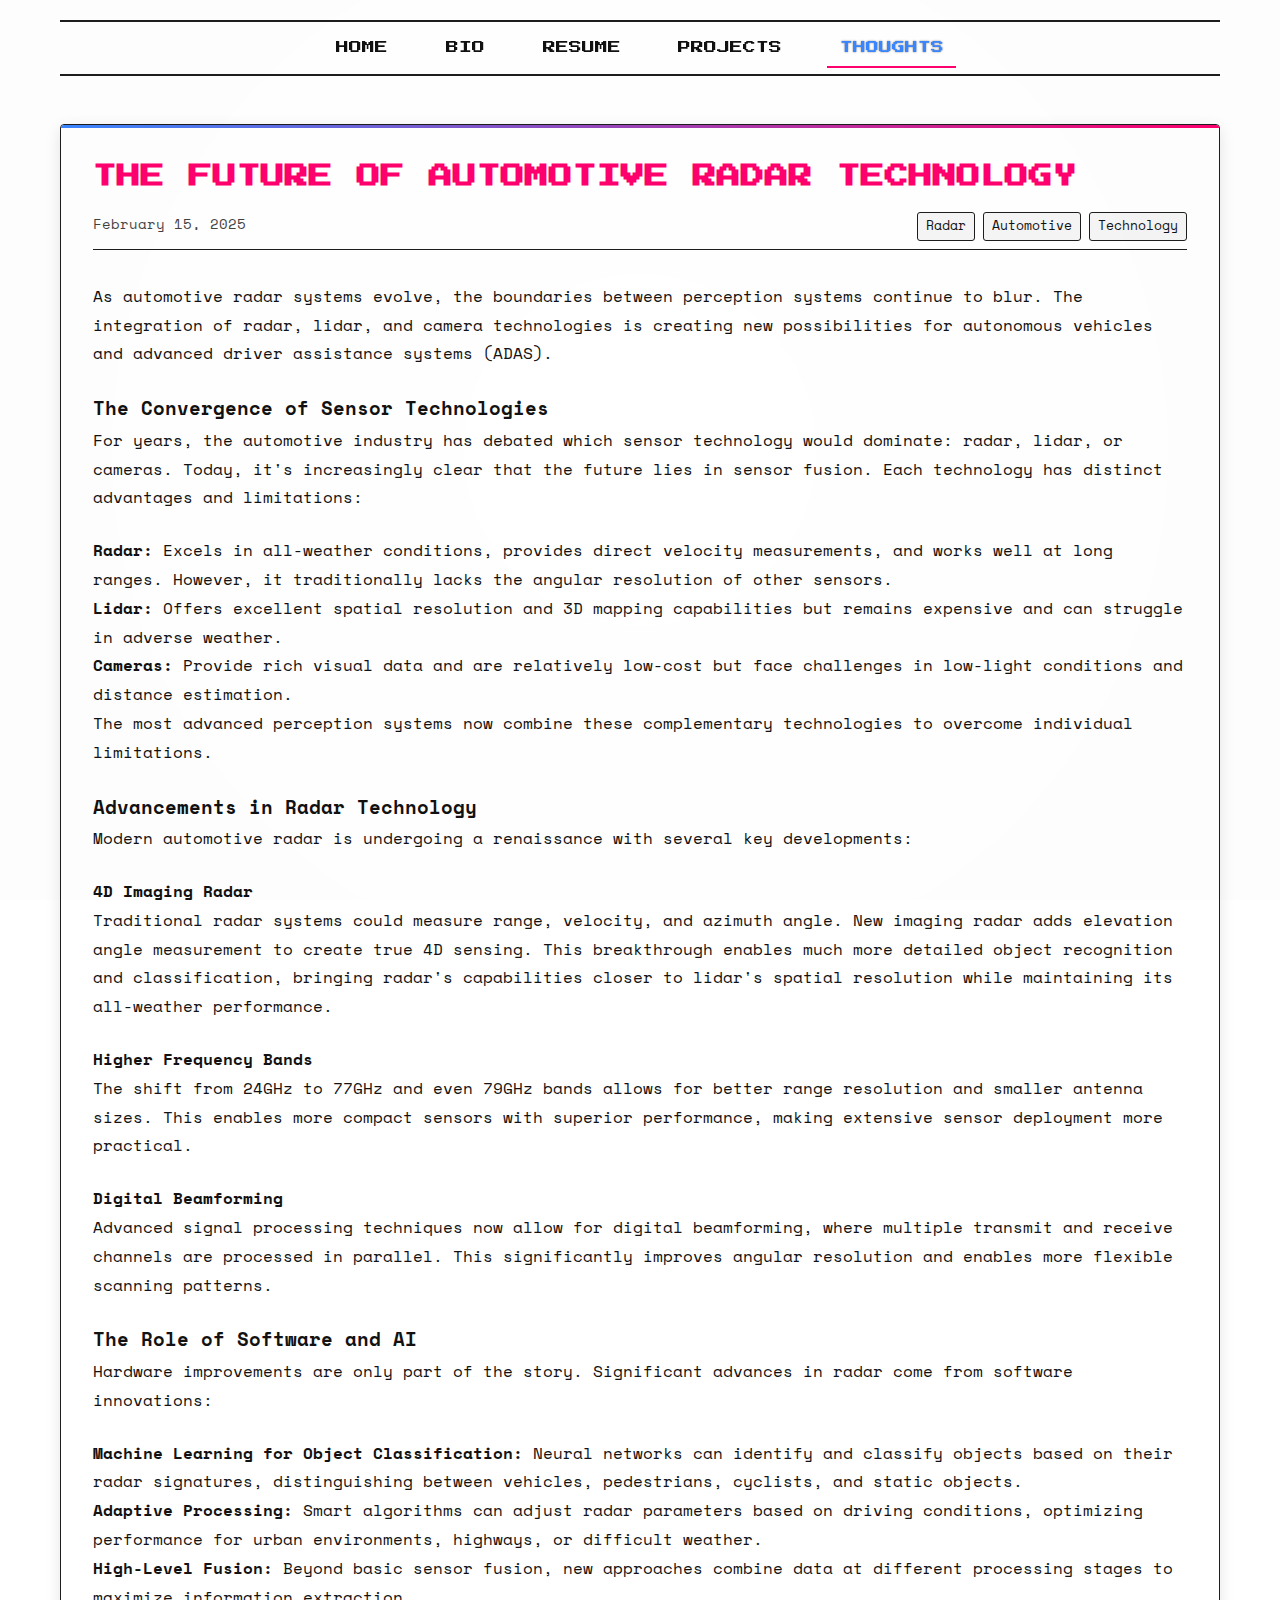
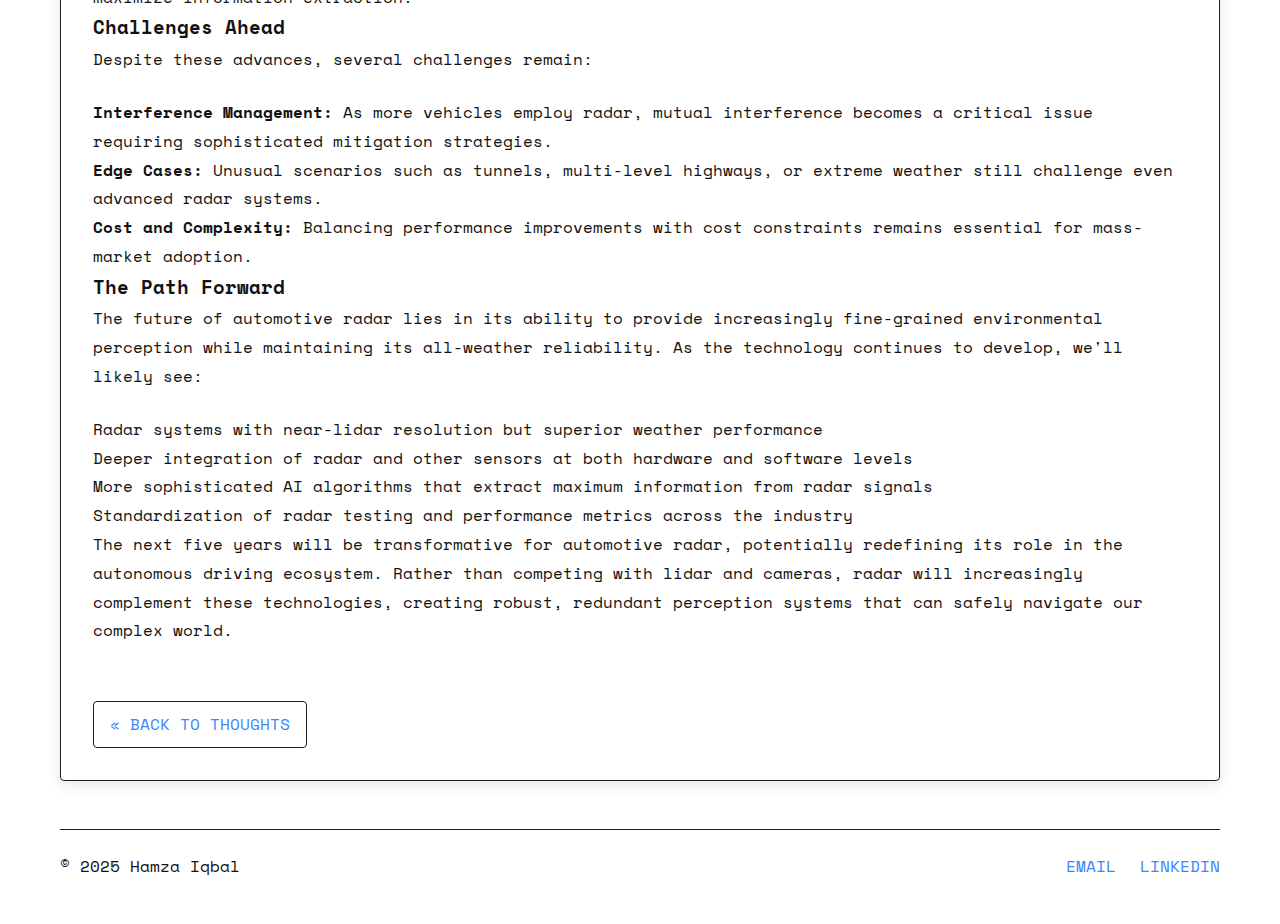
<file: thoughts/future-of-automotive-radar.html>
<!DOCTYPE html>
<html lang="en">
<head>
    <meta charset="UTF-8">
    <meta name="viewport" content="width=device-width, initial-scale=1.0">
    <title>The Future of Automotive Radar Technology | Thoughts | Hamza Iqbal</title>
    <link rel="stylesheet" href="../styles.css">
    <link href="https://fonts.googleapis.com/css2?family=VT323&family=Press+Start+2P&family=Space+Mono:wght@400;700&display=swap" rel="stylesheet">
</head>
<body>
    <div class="retro-container">
        <nav>
            <ul>
                <li><a href="../index.html">HOME</a></li>
                <li><a href="../bio.html">BIO</a></li>
                <li><a href="../resume.html">RESUME</a></li>
                <li><a href="../projects.html">PROJECTS</a></li>
                <li><a href="../thoughts.html" class="active">THOUGHTS</a></li>
            </ul>
        </nav>

        <main>
            <section id="thought-detail" class="content-section">
                <div class="detail-header">
                    <h1 class="detail-title">THE FUTURE OF AUTOMOTIVE RADAR TECHNOLOGY</h1>
                    <div class="detail-meta">
                        <div class="detail-date">February 15, 2025</div>
                        <div class="detail-tags">
                            <span class="detail-tag">Radar</span>
                            <span class="detail-tag">Automotive</span>
                            <span class="detail-tag">Technology</span>
                        </div>
                    </div>
                </div>

                <div class="detail-content">
                    <p>As automotive radar systems evolve, the boundaries between perception systems continue to blur. The integration of radar, lidar, and camera technologies is creating new possibilities for autonomous vehicles and advanced driver assistance systems (ADAS).</p>

                    <h3>The Convergence of Sensor Technologies</h3>
                    <p>For years, the automotive industry has debated which sensor technology would dominate: radar, lidar, or cameras. Today, it's increasingly clear that the future lies in sensor fusion. Each technology has distinct advantages and limitations:</p>
                    
                    <ul>
                        <li><strong>Radar:</strong> Excels in all-weather conditions, provides direct velocity measurements, and works well at long ranges. However, it traditionally lacks the angular resolution of other sensors.</li>
                        <li><strong>Lidar:</strong> Offers excellent spatial resolution and 3D mapping capabilities but remains expensive and can struggle in adverse weather.</li>
                        <li><strong>Cameras:</strong> Provide rich visual data and are relatively low-cost but face challenges in low-light conditions and distance estimation.</li>
                    </ul>

                    <p>The most advanced perception systems now combine these complementary technologies to overcome individual limitations.</p>

                    <h3>Advancements in Radar Technology</h3>
                    <p>Modern automotive radar is undergoing a renaissance with several key developments:</p>
                    
                    <h4>4D Imaging Radar</h4>
                    <p>Traditional radar systems could measure range, velocity, and azimuth angle. New imaging radar adds elevation angle measurement to create true 4D sensing. This breakthrough enables much more detailed object recognition and classification, bringing radar's capabilities closer to lidar's spatial resolution while maintaining its all-weather performance.</p>
                    
                    <h4>Higher Frequency Bands</h4>
                    <p>The shift from 24GHz to 77GHz and even 79GHz bands allows for better range resolution and smaller antenna sizes. This enables more compact sensors with superior performance, making extensive sensor deployment more practical.</p>
                    
                    <h4>Digital Beamforming</h4>
                    <p>Advanced signal processing techniques now allow for digital beamforming, where multiple transmit and receive channels are processed in parallel. This significantly improves angular resolution and enables more flexible scanning patterns.</p>

                    <h3>The Role of Software and AI</h3>
                    <p>Hardware improvements are only part of the story. Significant advances in radar come from software innovations:</p>
                    
                    <ul>
                        <li><strong>Machine Learning for Object Classification:</strong> Neural networks can identify and classify objects based on their radar signatures, distinguishing between vehicles, pedestrians, cyclists, and static objects.</li>
                        <li><strong>Adaptive Processing:</strong> Smart algorithms can adjust radar parameters based on driving conditions, optimizing performance for urban environments, highways, or difficult weather.</li>
                        <li><strong>High-Level Fusion:</strong> Beyond basic sensor fusion, new approaches combine data at different processing stages to maximize information extraction.</li>
                    </ul>

                    <h3>Challenges Ahead</h3>
                    <p>Despite these advances, several challenges remain:</p>
                    
                    <ul>
                        <li><strong>Interference Management:</strong> As more vehicles employ radar, mutual interference becomes a critical issue requiring sophisticated mitigation strategies.</li>
                        <li><strong>Edge Cases:</strong> Unusual scenarios such as tunnels, multi-level highways, or extreme weather still challenge even advanced radar systems.</li>
                        <li><strong>Cost and Complexity:</strong> Balancing performance improvements with cost constraints remains essential for mass-market adoption.</li>
                    </ul>

                    <h3>The Path Forward</h3>
                    <p>The future of automotive radar lies in its ability to provide increasingly fine-grained environmental perception while maintaining its all-weather reliability. As the technology continues to develop, we'll likely see:</p>
                    
                    <ul>
                        <li>Radar systems with near-lidar resolution but superior weather performance</li>
                        <li>Deeper integration of radar and other sensors at both hardware and software levels</li>
                        <li>More sophisticated AI algorithms that extract maximum information from radar signals</li>
                        <li>Standardization of radar testing and performance metrics across the industry</li>
                    </ul>

                    <p>The next five years will be transformative for automotive radar, potentially redefining its role in the autonomous driving ecosystem. Rather than competing with lidar and cameras, radar will increasingly complement these technologies, creating robust, redundant perception systems that can safely navigate our complex world.</p>

                    <a href="../thoughts.html" class="back-link">« BACK TO THOUGHTS</a>
                </div>
            </section>
        </main>

        <footer>
            <div class="footer-content">
                <p>&copy; 2025 Hamza Iqbal</p>
                <div class="footer-links">
                    <a href="mailto:1hamzaiqbal@gmail.com">EMAIL</a>
                    <a href="https://linkedin.com/in/1hamzaiqbal" target="_blank">LINKEDIN</a>
                </div>
            </div>
        </footer>
    </div>
    <div class="overlay"></div>
    <div class="scanlines"></div>
    <script src="../script.js"></script>
</body>
</html>
</file>
<file: styles.css>
/* Variables */
:root {
    /* Light mode (default) */
    --primary-color: #1e1e1e;
    --secondary-color: #3a86ff;
    --accent-color: #ff006e;
    --background: #ffffff;
    --terminal-bg: #f5f5f5;
    --terminal-header: #e0e0e0;
    --text-color: #121212;
    --heading-color: #000000;
    --link-color: #3a86ff;
    --link-hover: #ff006e;
    --scanline-color: rgba(0, 0, 0, 0.03);
    --text-glow: 0 0 2px rgba(0, 0, 0, 0.5);
    --border-color: #1e1e1e;
    --nav-bg: rgba(255, 255, 255, 0.9);
    --toggle-bg: #e0e0e0;
    --toggle-switch: #ffffff;
}

/* Dark mode variables */
:root.dark-mode {
    --primary-color: #e1e1e1;
    --secondary-color: #64b5ff;
    --accent-color: #ff5a9d;
    --background: #121212;
    --terminal-bg: #1e1e1e;
    --terminal-header: #2a2a2a;
    --text-color: #e1e1e1;
    --heading-color: #ffffff;
    --link-color: #64b5ff;
    --link-hover: #ff5a9d;
    --scanline-color: rgba(255, 255, 255, 0.03);
    --text-glow: 0 0 2px rgba(255, 255, 255, 0.5);
    --border-color: #444444;
    --nav-bg: rgba(18, 18, 18, 0.9);
    --toggle-bg: #444444;
    --toggle-switch: #f5f5f5;
}

/* Reset & Base Styles */
* {
    margin: 0;
    padding: 0;
    box-sizing: border-box;
}

html {
    scroll-behavior: smooth;
}

body {
    font-family: 'Space Mono', monospace;
    background-color: var(--background);
    color: var(--text-color);
    line-height: 1.6;
    overflow-x: hidden;
    position: relative;
}

a {
    text-decoration: none;
    color: var(--link-color);
    transition: all 0.3s ease;
}

a:hover {
    color: var(--link-hover);
    text-shadow: var(--text-glow);
}

ul {
    list-style: none;
}

.retro-container {
    max-width: 1200px;
    margin: 0 auto;
    padding: 20px;
    position: relative;
    z-index: 1;
}

/* Scanlines effect - subtle */
.scanlines {
    position: fixed;
    top: 0;
    left: 0;
    width: 100%;
    height: 100%;
    background: linear-gradient(
        to bottom,
        transparent 50%,
        var(--scanline-color) 51%,
        transparent 51%
    );
    background-size: 100% 4px;
    z-index: 10;
    pointer-events: none;
    opacity: 0.1;
}

.overlay {
    position: fixed;
    top: 0;
    left: 0;
    width: 100%;
    height: 100%;
    background: radial-gradient(circle at center, rgba(255,255,255,0) 0%, rgba(0,0,0,0.02) 90%);
    pointer-events: none;
    z-index: 9;
    opacity: 0.4;
}

/* Header styles */
header {
    margin-bottom: 2rem;
    position: relative;
}

.terminal {
    background-color: var(--terminal-bg);
    border-radius: 8px;
    overflow: hidden;
    box-shadow: 0 4px 15px rgba(0, 0, 0, 0.1);
    margin: 2rem 0;
    border: 1px solid var(--border-color);
    position: relative;
}

.terminal-header {
    background-color: var(--terminal-header);
    padding: 10px;
    display: flex;
    align-items: center;
    border-bottom: 1px solid var(--border-color);
}

.terminal-buttons {
    display: flex;
    gap: 8px;
    margin-right: 15px;
}

.button {
    width: 12px;
    height: 12px;
    border-radius: 50%;
}

.close {
    background-color: #ff5f56;
}

.minimize {
    background-color: #ffbd2e;
}

.maximize {
    background-color: #27c93f;
}

.terminal-title {
    font-family: 'VT323', monospace;
    color: var(--text-color);
    font-size: 1.2rem;
}

.terminal-content {
    padding: 2rem;
    height: 250px;
    display: flex;
    flex-direction: column;
    justify-content: center;
}

.typing-text .line {
    display: block;
    overflow: hidden;
    white-space: nowrap;
    margin-bottom: 0.5rem;
    font-family: 'VT323', monospace;
    font-size: 1.5rem;
    animation: typing 3.5s steps(40, end);
    text-shadow: var(--text-glow);
}

.typing-text .line:nth-child(2) {
    animation-delay: 1.5s;
}

.typing-text .line:nth-child(3) {
    animation-delay: 3s;
    animation: typing 3.5s steps(40, end);
}

@keyframes typing {
    from { width: 0 }
    to { width: 100% }
}

.scanline {
    width: 100%;
    height: 100px;
    z-index: 8;
    background: linear-gradient(
        0deg,
        rgba(0, 0, 0, 0) 0%,
        rgba(0, 0, 0, 0.05) 10%,
        rgba(0, 0, 0, 0) 100%
    );
    position: absolute;
    bottom: 100%;
    animation: scanline 8s linear infinite;
    pointer-events: none;
}

@keyframes scanline {
    0% {
        bottom: 100%;
    }
    80% {
        bottom: 100%;
    }
    100% {
        bottom: 0%;
    }
}

/* Navigation */
nav {
    background-color: var(--nav-bg);
    border-top: 2px solid var(--border-color);
    border-bottom: 2px solid var(--border-color);
    position: sticky;
    top: 0;
    z-index: 100;
    backdrop-filter: blur(5px);
    padding: 0.5rem 0;
}

nav ul {
    display: flex;
    justify-content: center;
    flex-wrap: wrap;
    align-items: center;
    max-width: 1200px;
    margin: 0 auto;
    padding: 0 1rem;
    position: relative;
}

nav ul li {
    margin: 0 1rem;
    position: relative;
}

nav ul li a {
    font-family: 'Press Start 2P', cursive;
    font-size: 0.8rem;
    padding: 0.5rem 0.8rem;
    display: inline-block;
    color: var(--text-color);
    transition: all 0.3s ease;
    position: relative;
}

nav ul li a:hover,
nav ul li a.active {
    color: var(--link-hover);
    text-shadow: var(--text-glow);
}

/* Remove brackets effect */
nav ul li a::after {
    content: '';
    position: absolute;
    width: 0;
    height: 2px;
    bottom: -2px;
    left: 0;
    background-color: var(--link-hover);
    transition: width 0.3s ease;
}

nav ul li a:hover::after,
nav ul li a.active::after {
    width: 100%;
}

/* Content Section */
.content-section {
    margin: 3rem 0;
    padding: 2rem;
    background-color: var(--background);
    border: 1px solid var(--border-color);
    border-radius: 4px;
    box-shadow: 0 4px 15px rgba(0, 0, 0, 0.1);
    position: relative;
    overflow: hidden;
}

.content-section::before {
    content: '';
    position: absolute;
    top: 0;
    left: 0;
    width: 100%;
    height: 3px;
    background: linear-gradient(to right, var(--secondary-color), var(--accent-color));
    z-index: 1;
}

.glitch-box {
    text-align: center;
    margin-bottom: 2rem;
}

.glitch {
    font-family: 'Press Start 2P', cursive;
    font-size: 2rem;
    font-weight: bold;
    text-transform: uppercase;
    position: relative;
    color: var(--heading-color);
    letter-spacing: 3px;
    text-shadow: var(--text-glow);
}

/* Home page styles */
.home-content {
    display: flex;
    flex-wrap: wrap;
    gap: 2rem;
    justify-content: center;
    align-items: flex-start;
}

.profile-pic-container {
    flex: 1;
    min-width: 300px;
    max-width: 350px;
}

.profile-pic-placeholder {
    width: 100%;
    padding-bottom: 100%;
    position: relative;
    border: 2px solid var(--border-color);
    border-radius: 4px;
    overflow: hidden;
    display: flex;
    align-items: center;
    justify-content: center;
    background-color: var(--terminal-bg);
}

.profile-pic-placeholder span {
    position: absolute;
    font-family: 'VT323', monospace;
    font-size: 1.5rem;
    color: var(--text-color);
}

.home-intro {
    flex: 2;
    min-width: 300px;
}

.home-intro h3 {
    font-family: 'Press Start 2P', cursive;
    font-size: 1.2rem;
    color: var(--accent-color);
    margin-bottom: 1.5rem;
}

.home-intro h4 {
    font-family: 'Press Start 2P', cursive;
    font-size: 0.9rem;
    margin: 1.5rem 0 0.8rem 0;
}

.home-expertise ul {
    margin-left: 1rem;
}

.home-expertise li {
    margin-bottom: 0.5rem;
}

.typewriter {
    overflow: hidden;
    border-right: .15em solid var(--text-color);
    white-space: nowrap;
    letter-spacing: .1em;
    animation: typing 3.5s steps(40, end);
}

.home-links {
    display: flex;
    gap: 1.5rem;
    margin-top: 2rem;
}

.home-button {
    display: inline-block;
    padding: 0.8rem 1.5rem;
    background-color: var(--terminal-bg);
    border: 2px solid var(--border-color);
    border-radius: 4px;
    font-family: 'Press Start 2P', cursive;
    font-size: 0.7rem;
    color: var(--text-color);
    transition: all 0.3s ease;
}

.home-button:hover {
    background-color: var(--accent-color);
    color: white;
    border-color: var(--accent-color);
    transform: translateY(-3px);
    box-shadow: 0 5px 15px rgba(0, 0, 0, 0.1);
}

:root.dark-mode .home-button:hover {
    box-shadow: 0 5px 15px rgba(255, 255, 255, 0.05);
}

/* Footer */
footer {
    margin-top: 3rem;
    padding: 1.5rem 0;
    border-top: 1px solid var(--border-color);
}

.footer-content {
    display: flex;
    justify-content: space-between;
    align-items: center;
    flex-wrap: wrap;
    gap: 1rem;
}

.footer-links {
    display: flex;
    gap: 1.5rem;
}

/* Bio page */
.bio-content {
    display: flex;
    flex-direction: column;
    gap: 2rem;
}

.bio-section {
    margin-bottom: 1.5rem;
}

.bio-section h3 {
    color: var(--accent-color);
    margin-bottom: 1rem;
    font-family: 'Press Start 2P', cursive;
    font-size: 1.2rem;
}

/* Resume page */
.resume-section {
    margin-bottom: 2rem;
}

.resume-heading {
    font-family: 'Press Start 2P', cursive;
    font-size: 1.2rem;
    color: var(--accent-color);
    margin-bottom: 1rem;
    padding-bottom: 0.5rem;
    border-bottom: 1px solid var(--border-color);
}

.resume-item {
    margin-bottom: 1.5rem;
    padding-left: 1rem;
    border-left: 2px solid var(--border-color);
}

.resume-item-title {
    color: var(--secondary-color);
    font-weight: bold;
    margin-bottom: 0.3rem;
}

.resume-item-subtitle {
    color: var(--accent-color);
    font-style: italic;
    margin-bottom: 0.5rem;
}

.resume-item-period {
    font-size: 0.9rem;
    margin-bottom: 0.5rem;
    color: var(--text-color);
    opacity: 0.8;
}

.resume-item-description {
    margin-left: 1rem;
}

.resume-item-description li {
    position: relative;
    padding-left: 1.5rem;
    margin-bottom: 0.5rem;
}

.resume-item-description li::before {
    content: '>';
    position: absolute;
    left: 0;
    color: var(--secondary-color);
}

/* Skills */
.skills-container {
    display: flex;
    flex-wrap: wrap;
    justify-content: center;
    gap: 2rem;
}

.skill-category {
    flex: 1;
    min-width: 200px;
    max-width: 300px;
    background-color: var(--terminal-bg);
    padding: 1.5rem;
    border-radius: 8px;
    box-shadow: 0 3px 10px rgba(0, 0, 0, 0.1);
    transition: all 0.3s ease;
}

.skill-category:hover {
    transform: translateY(-5px);
    box-shadow: 0 5px 15px rgba(0, 0, 0, 0.15);
}

:root.dark-mode .skill-category:hover {
    box-shadow: 0 5px 15px rgba(255, 255, 255, 0.07);
}

.skill-category h3 {
    color: var(--secondary-color);
    margin-bottom: 1rem;
    text-align: center;
    padding-bottom: 0.5rem;
    border-bottom: 2px solid var(--secondary-color);
}

.skill-category ul li {
    margin-bottom: 0.5rem;
    padding-left: 1.5rem;
    position: relative;
}

.skill-category ul li:before {
    content: '•';
    position: absolute;
    left: 0;
    color: var(--secondary-color);
    font-size: 1.2rem;
}

/* Projects page */
.projects-grid {
    display: grid;
    grid-template-columns: repeat(auto-fit, minmax(300px, 1fr));
    gap: 2rem;
}

.project-card {
    border: 1px solid var(--border-color);
    border-radius: 4px;
    padding: 1.5rem;
    background-color: var(--terminal-bg);
    transition: all 0.3s ease;
    position: relative;
    overflow: hidden;
}

.project-card::before {
    content: '';
    position: absolute;
    top: 0;
    left: 0;
    width: 100%;
    height: 3px;
    background: linear-gradient(to right, var(--secondary-color), var(--accent-color));
}

.project-card:hover {
    transform: translateY(-5px);
    box-shadow: 0 5px 15px rgba(0, 0, 0, 0.15);
}

:root.dark-mode .project-card:hover {
    box-shadow: 0 5px 15px rgba(255, 255, 255, 0.07);
}

.project-title {
    color: var(--accent-color);
    margin-bottom: 1rem;
    font-family: 'Press Start 2P', cursive;
    font-size: 1rem;
}

.project-description {
    margin-bottom: 1rem;
}

.project-link, .thought-link {
    color: var(--secondary-color);
    font-weight: bold;
    transition: all 0.3s ease;
}

.project-link:hover, .thought-link:hover {
    color: var(--accent-color);
    text-decoration: underline;
}

/* Thoughts page */
.thoughts-list {
    display: flex;
    flex-direction: column;
    gap: 1.5rem;
}

.thought-item {
    border: 1px solid var(--border-color);
    border-radius: 4px;
    padding: 1.5rem;
    background-color: var(--terminal-bg);
    transition: all 0.3s ease;
}

.thought-item:hover {
    box-shadow: 0 5px 15px rgba(0, 0, 0, 0.15);
}

:root.dark-mode .thought-item:hover {
    box-shadow: 0 5px 15px rgba(255, 255, 255, 0.07);
}

.thought-title {
    color: var(--accent-color);
    margin-bottom: 0.5rem;
    font-family: 'Press Start 2P', cursive;
    font-size: 1rem;
}

.thought-date {
    font-size: 0.8rem;
    color: var(--text-color);
    opacity: 0.8;
    margin-bottom: 1rem;
}

.thought-preview {
    margin-bottom: 1rem;
}

/* Project and Thought detail pages */
.detail-header {
    margin-bottom: 2rem;
}

.detail-title {
    color: var(--accent-color);
    margin-bottom: 1rem;
    font-family: 'Press Start 2P', cursive;
    font-size: 1.5rem;
}

.detail-meta {
    display: flex;
    justify-content: space-between;
    margin-bottom: 1.5rem;
    padding-bottom: 0.5rem;
    border-bottom: 1px solid var(--border-color);
}

.detail-date {
    font-size: 0.9rem;
    color: var(--text-color);
    opacity: 0.8;
}

.detail-tags {
    display: flex;
    gap: 0.5rem;
}

.detail-tag {
    background-color: var(--terminal-bg);
    border: 1px solid var(--border-color);
    padding: 0.2rem 0.5rem;
    border-radius: 3px;
    font-size: 0.8rem;
}

.detail-content {
    line-height: 1.8;
}

.detail-content p {
    margin-bottom: 1.5rem;
}

.back-link {
    display: inline-block;
    margin-top: 2rem;
    border: 1px solid var(--border-color);
    padding: 0.5rem 1rem;
    border-radius: 4px;
    transition: all 0.3s ease;
}

.back-link:hover {
    background-color: var(--terminal-bg);
}

/* Contact */
.contact-info {
    display: flex;
    flex-wrap: wrap;
    justify-content: center;
    gap: 2rem;
}

.contact-item {
    flex: 1;
    min-width: 200px;
    max-width: 250px;
    background-color: var(--terminal-bg);
    padding: 1.5rem;
    border-radius: 8px;
    text-align: center;
    box-shadow: 0 3px 10px rgba(0, 0, 0, 0.1);
    transition: all 0.3s ease;
    overflow: hidden;
}

.contact-item:hover {
    transform: translateY(-5px);
    box-shadow: 0 5px 15px rgba(0, 0, 0, 0.15);
}

:root.dark-mode .contact-item:hover {
    box-shadow: 0 5px 15px rgba(255, 255, 255, 0.07);
}

.contact-item .icon {
    font-size: 2rem;
    margin-bottom: 1rem;
    display: block;
}

.contact-item p {
    word-break: break-word;
}

.contact-item a {
    word-break: break-word;
    display: inline-block;
    max-width: 100%;
}

/* Media Queries */
/* Theme Toggle */
.theme-toggle-container {
    display: flex !important;
    align-items: center;
    margin-left: 1.5rem;
    list-style: none;
    margin-top: 0;
    margin-bottom: 0;
    padding: 0.5rem 0;
}

.theme-toggle {
    position: relative;
    width: 56px;
    height: 28px;
    background-color: var(--toggle-bg);
    border-radius: 14px;
    cursor: pointer;
    transition: background-color 0.3s ease;
    box-shadow: inset 0 2px 4px rgba(0,0,0,0.1);
    display: flex;
    align-items: center;
    justify-content: space-between;
    padding: 0 5px;
    margin-top: 2px;
}

.theme-toggle .icon {
    font-size: 14px;
    color: var(--text-color);
    z-index: 2;
}

.theme-toggle .switch {
    position: absolute;
    left: 2px;
    top: 2px;
    width: 24px;
    height: 24px;
    border-radius: 50%;
    background-color: var(--toggle-switch);
    box-shadow: 0 2px 4px rgba(0,0,0,0.2);
    transition: transform 0.3s ease, background-color 0.3s ease;
    z-index: 3;
}

.theme-toggle.dark .switch {
    transform: translateX(28px);
}

/* Starry background for dark mode */
.stars {
    display: none;
    position: fixed;
    top: 0;
    left: 0;
    width: 100%;
    height: 100%;
    z-index: -1;
    pointer-events: none;
}

:root.dark-mode .stars {
    display: block;
}

.star {
    position: absolute;
    background-color: #ffffff;
    border-radius: 50%;
    animation: twinkle 4s infinite;
}

@keyframes twinkle {
    0%, 100% {
        opacity: 0.1;
    }
    50% {
        opacity: 0.7;
    }
}

@media (max-width: 768px) {
    .terminal-content {
        height: 200px;
    }
    
    .typing-text .line {
        font-size: 1.2rem;
    }
    
    nav {
        padding: 0.5rem 1rem;
    }
    
    nav ul {
        flex-direction: row;
        flex-wrap: wrap;
    }
    
    nav ul li {
        margin: 0.3rem 0.5rem;
    }
    
    nav ul li a {
        font-size: 0.7rem;
        padding: 0.3rem 0.5rem;
    }
    
    .glitch {
        font-size: 1.5rem;
    }
    
    .projects-grid {
        grid-template-columns: 1fr;
    }
    
    .footer-content {
        flex-direction: column;
        text-align: center;
    }
    
    .footer-links {
        justify-content: center;
    }
    
    .theme-toggle-container {
        margin-left: 0.5rem;
    }
}

/* Profile Picture Styling */
.profile-pic-container {
    display: flex;
    justify-content: center;
    align-items: center;
    flex: 1;
    min-width: 300px;
    max-width: 350px;
}

.profile-pic {
    width: 100%;
    border-radius: 4px;
    border: 2px solid var(--accent-color);
    box-shadow: 0 0 10px rgba(58, 134, 255, 0.3), 0 0 20px rgba(255, 0, 110, 0.2);
    object-fit: cover;
    transition: all 0.3s ease;
    filter: contrast(1.05);
}

.profile-pic:hover {
    transform: scale(1.02);
    border-color: var(--secondary-color);
    box-shadow: 0 0 15px rgba(255, 0, 110, 0.4), 0 0 30px rgba(58, 134, 255, 0.3);
}
</file>
